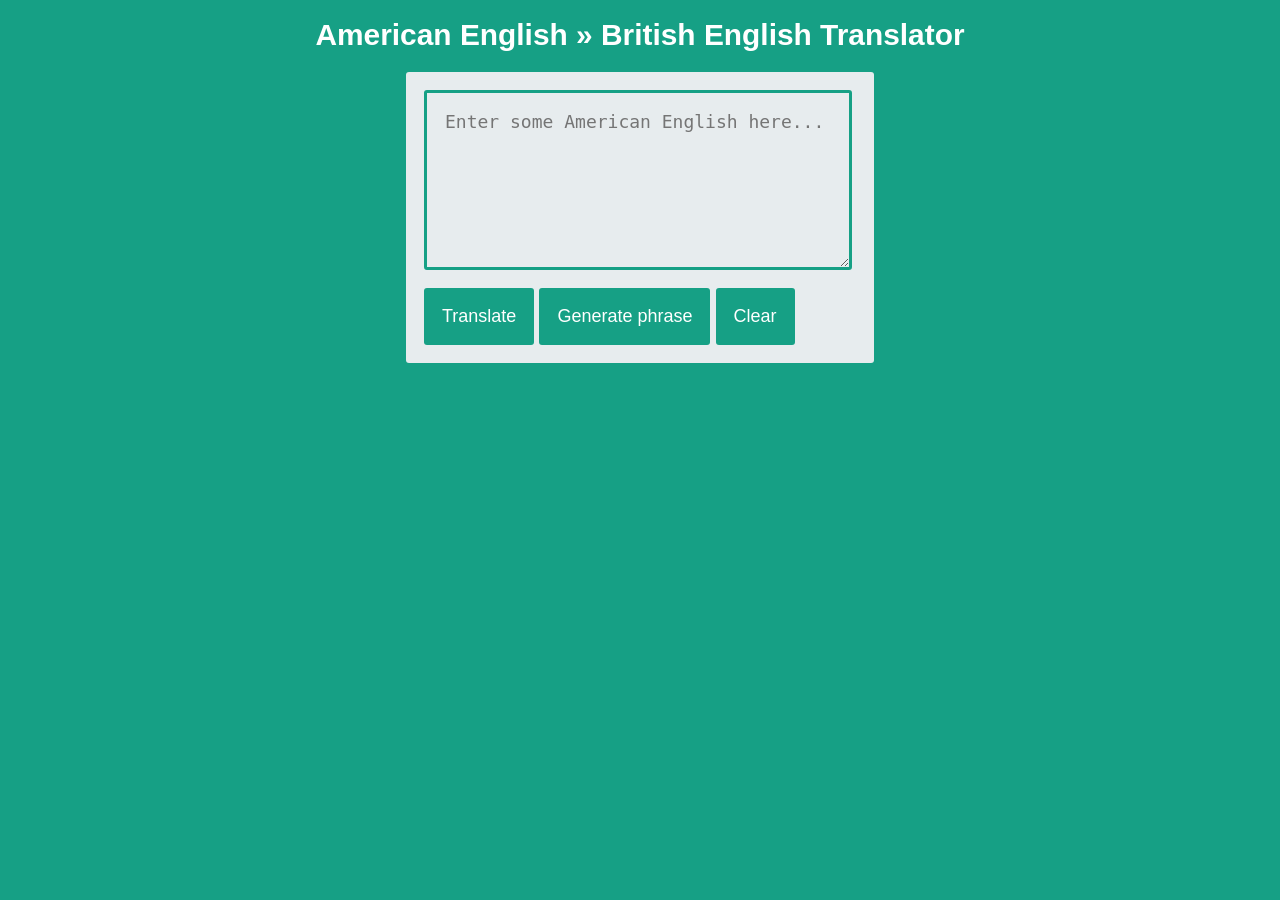
<file: british-translator/index.html>
<html>
<head>
  <title>American/British English translator</title>
  <script type="application/javascript" src="https://rawgithub.com/adamgibbons/british-translator/master/src/brit.js"></script>
  <style>
    body{
      padding-top: 1em;
      font-family: 'helvetica neue', helvetica, sans-serif;
      background-color: #16a085;
      font-size: 18px;
      margin: 0 auto;
      text-align: center;
    }
    h1 {
      color: white;
      font-size: 1.66em;
    }
    .translator {
      background-color: #E7ECEE;
    }
    .translator, #translation {
      padding: 1em;
      min-width: 20em;
      max-width: 24em;
      margin: 1em auto 0;
      text-align: left;
    }
    textarea {
      font-size: 1em;
      display:block;
      width:99%;
      border: none;
      margin-bottom: 1em;
      padding: 1em;
      min-height: 10em;
      background-color: #E7ECEE;
      border: 3px solid #16a085;
      color: #212F3F;
    }
    textarea:focus, .btn:focus {
      box-shadow: none;
      outline: none !important;
    }
    .btn {
      font-size: 1em;
      padding: 1em;
      border: none;
      cursor: pointer;
      background-color: #16a085;
      color: white;
    }
    .btn:hover, .btn:focus {
      background-color: #1abc9c
    }
    #translation {
      color: white;
    }

    .btn, .translator, textarea {
      -webkit-border-radius: 3px; 
      -moz-border-radius: 3px; 
      border-radius: 3px;
    }
  </style>
</head>

<body>
  <h1>American English &raquo; British English Translator</h1>

  <div class="translator">
    <textarea placeholder="Enter some American English here..." autofocus></textarea>
    <button class="btn" onclick="translatePhrase()">Translate</button>
    <button class="btn" onclick="generatePhrase()">Generate phrase</button>
    <button class="btn" onclick="clearForm()">Clear</button>
  </div>

  <p id="translation"></p>

  <script>
    // Initialize translator
    var brit = new Brit();

    // Handle button clicks
    function translatePhrase() {
      var originalPhrase = document.getElementsByTagName('textarea')[0].value;
      var translatedPhrase = brit.translate(originalPhrase);

      document.getElementById('translation').innerHTML = 'Translation: ' + translatedPhrase;
    };

    function clearForm() {
      document.getElementsByTagName('textarea')[0].value = '';
      document.getElementById('translation').innerHTML = '';
    };

    function generatePhrase() {
      // Generate a random number between 0 and total phrases
      var num  = Math.floor(Math.random() * (brit.randomPhrases.length));

      var phrase = brit.randomPhrases[num];
      document.getElementsByTagName('textarea')[0].value = phrase;
    };
  </script>

</body>
</html>
</file>
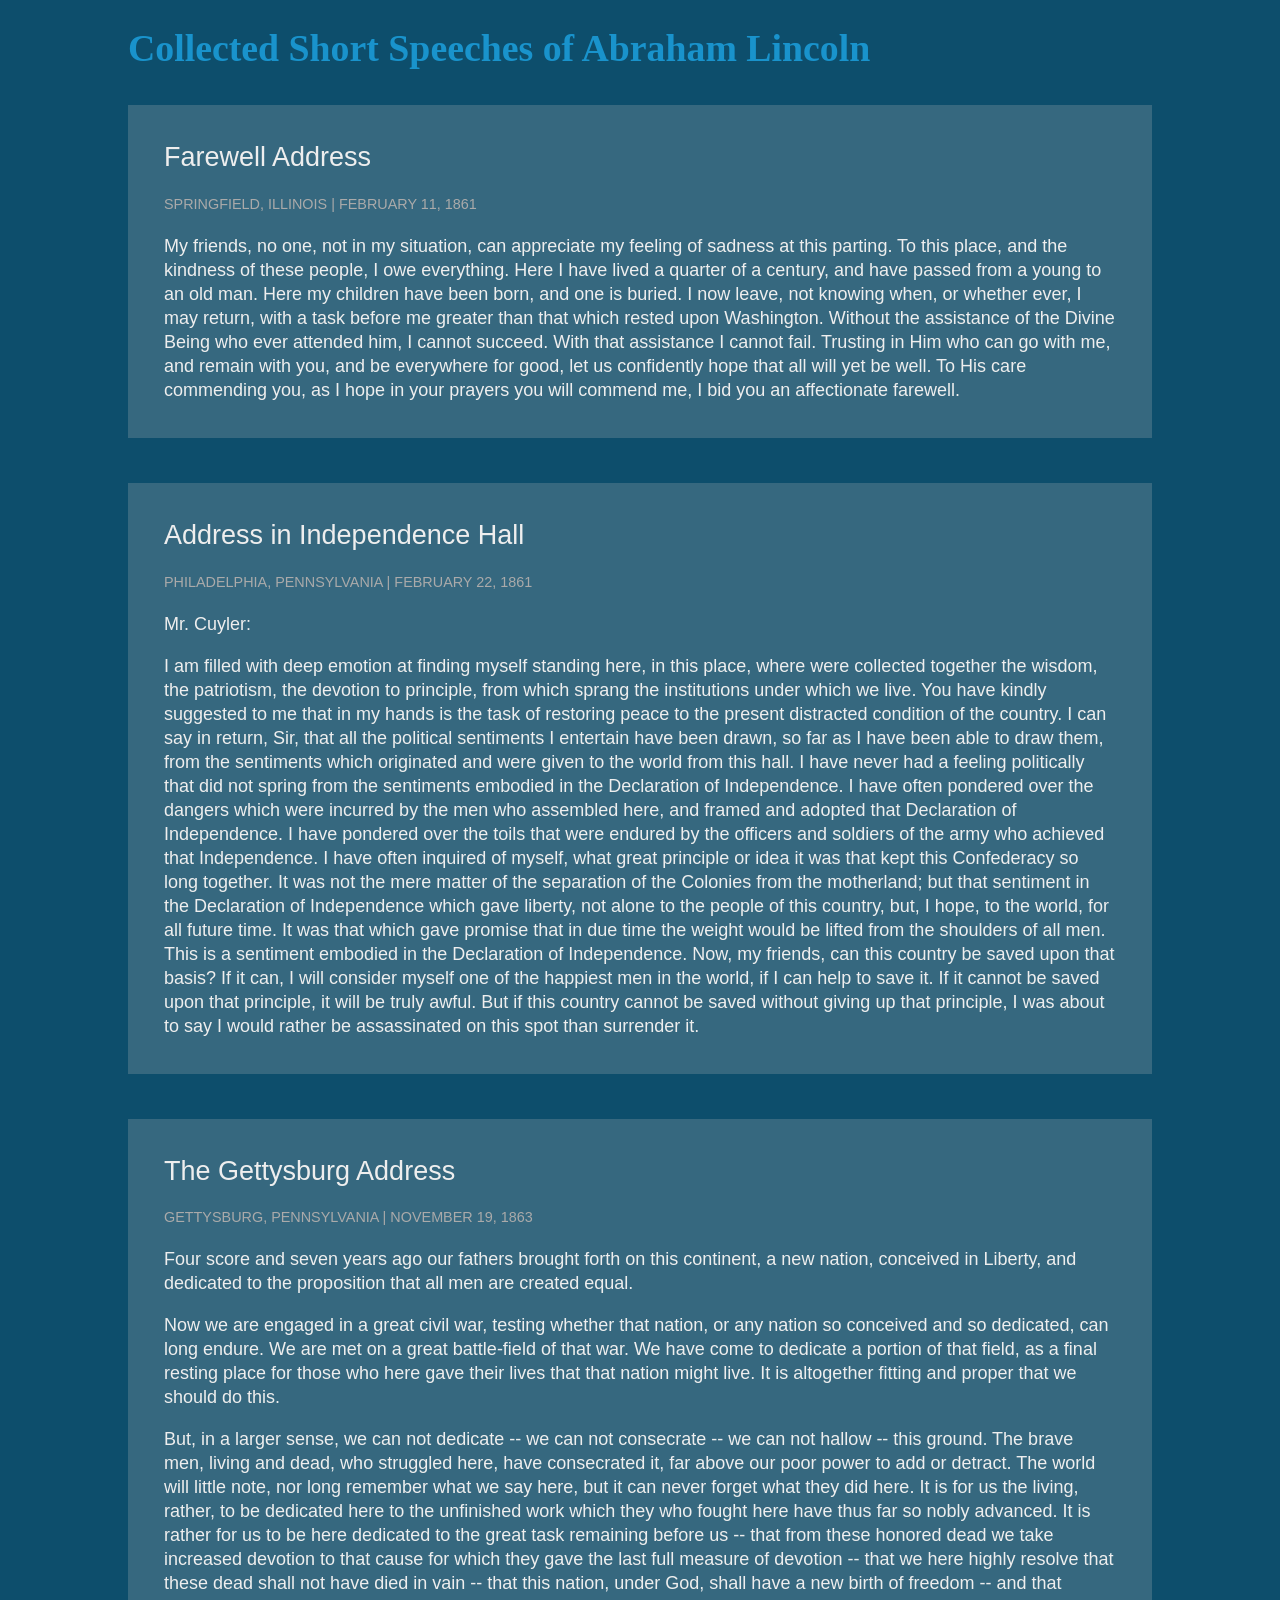
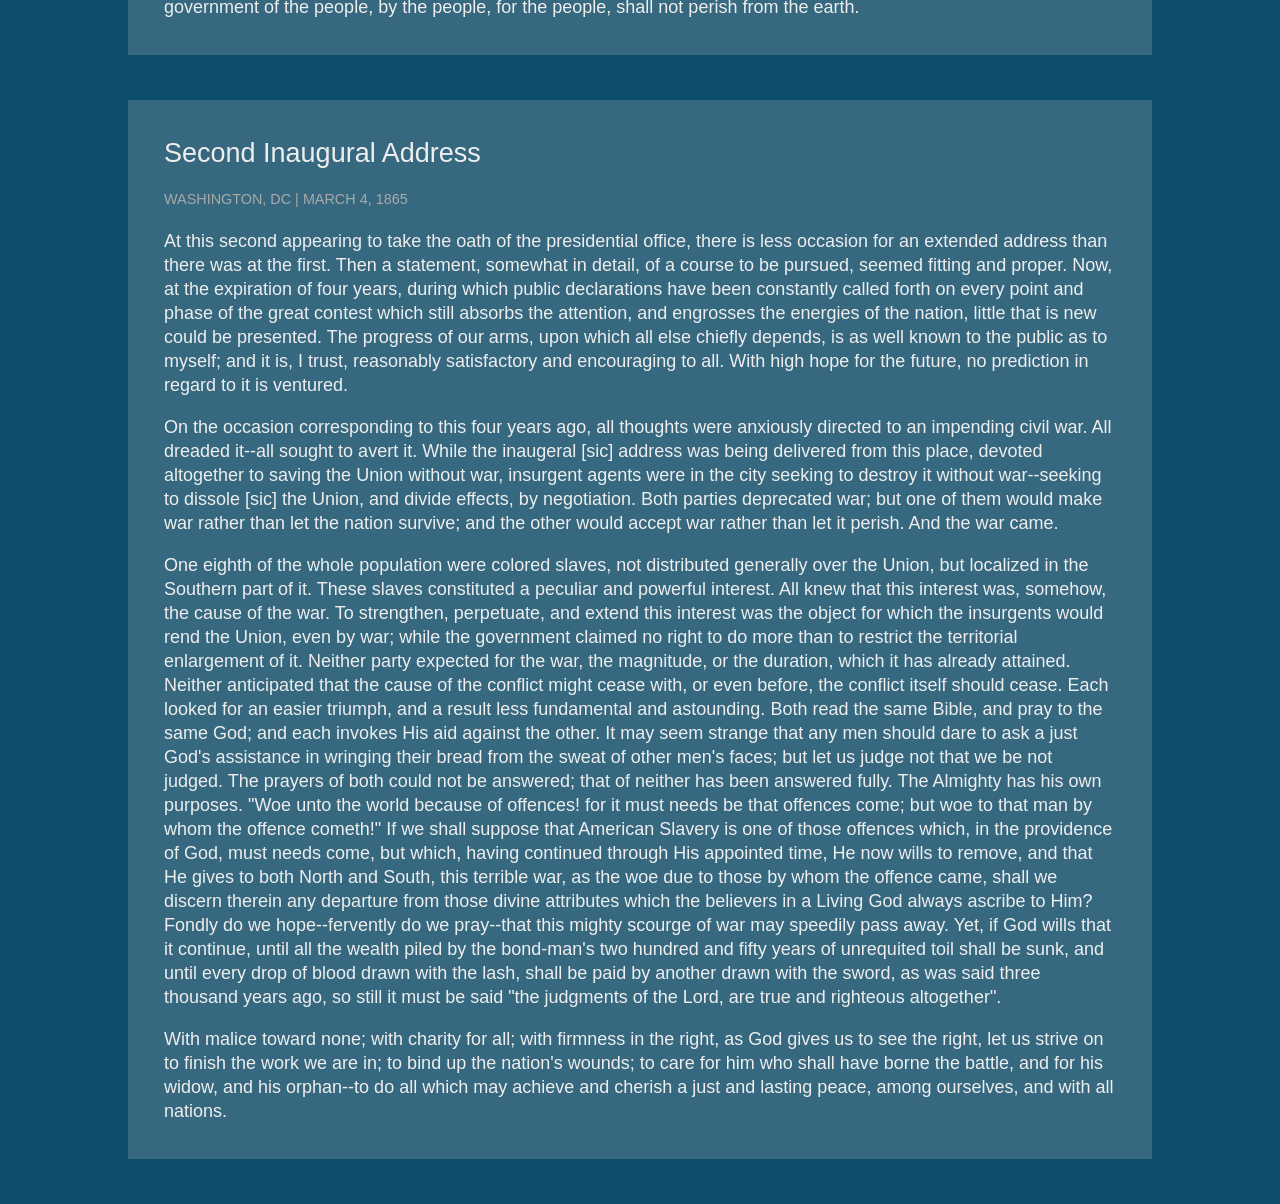
<file: html5-css3-class/lesson-01/index.html>
<html>

<head>
  <title>Abraham Lincoln | Collected Short Speeches</title>
  <link type="text/css" href="styles.css" rel="stylesheet">
</head>

<body>
  <div class="content">
    <h1>Collected Short Speeches of Abraham Lincoln</h1>

    <div class="speech">
      <h2 class="title">Farewell Address</h2>
      <p class="metadata">
        <span class="location">Springfield, Illinois</span> | <span class="date">February 11, 1861</span>
      </p>
      <p>My friends, no one, not in my situation, can appreciate my feeling of sadness at this parting. To this place, and the kindness of these people, I owe everything. Here I have lived a quarter of a century, and have passed from a young to an old man. Here my children have been born, and one is buried. I now leave, not knowing when, or whether ever, I may return, with a task before me greater than that which rested upon Washington. Without the assistance of the Divine Being who ever attended him, I cannot succeed. With that assistance I cannot fail. Trusting in Him who can go with me, and remain with you, and be everywhere for good, let us confidently hope that all will yet be well. To His care commending you, as I hope in your prayers you will commend me, I bid you an affectionate farewell.</p>
    </div>

    <div class="speech">
      <h2 class="title">Address in Independence Hall</h2>

      <p class="metadata"><span class="location">Philadelphia, Pennsylvania</span> | <span class="date">February 22, 1861</span></p>

      <p>Mr. Cuyler:</p>
      <p>I am filled with deep emotion at finding myself standing here, in this place, where were collected together the wisdom, the patriotism, the devotion to principle, from which sprang the institutions under which we live. You have kindly suggested to me that in my hands is the task of restoring peace to the present distracted condition of the country. I can say in return, Sir, that all the political sentiments I entertain have been drawn, so far as I have been able to draw them, from the sentiments which originated and were given to the world from this hall. I have never had a feeling politically that did not spring from the sentiments embodied in the Declaration of Independence. I have often pondered over the dangers which were incurred by the men who assembled here, and framed and adopted that Declaration of Independence. I have pondered over the toils that were endured by the officers and soldiers of the army who achieved that Independence. I have often inquired of myself, what great principle or idea it was that kept this Confederacy so long together. It was not the mere matter of the separation of the Colonies from the motherland; but that sentiment in the Declaration of Independence which gave liberty, not alone to the people of this country, but, I hope, to the world, for all future time. It was that which gave promise that in due time the weight would be lifted from the shoulders of all men. This is a sentiment embodied in the Declaration of Independence. Now, my friends, can this country be saved upon that basis? If it can, I will consider myself one of the happiest men in the world, if I can help to save it. If it cannot be saved upon that principle, it will be truly awful. But if this country cannot be saved without giving up that principle, I was about to say I would rather be assassinated on this spot than surrender it.</p>
    </div>

    <div class="speech">
      <h2 class="title">The Gettysburg Address</h2>
      <p class="metadata">
        <span class="location">Gettysburg, Pennsylvania</span> | <span class="date">November 19, 1863</span>
      </p>

      <p>Four score and seven years ago our fathers brought forth on this continent, a new nation, conceived in Liberty, and dedicated to the proposition that all men are created equal.</p>

      <p>Now we are engaged in a great civil war, testing whether that nation, or any nation so conceived and so dedicated, can long endure. We are met on a great battle-field of that war. We have come to dedicate a portion of that field, as a final resting place for those who here gave their lives that that nation might live. It is altogether fitting and proper that we should do this.</p>

      <p>But, in a larger sense, we can not dedicate -- we can not consecrate -- we can not hallow -- this ground. The brave men, living and dead, who struggled here, have consecrated it, far above our poor power to add or detract. The world will little note, nor long remember what we say here, but it can never forget what they did here. It is for us the living, rather, to be dedicated here to the unfinished work which they who fought here have thus far so nobly advanced. It is rather for us to be here dedicated to the great task remaining before us -- that from these honored dead we take increased devotion to that cause for which they gave the last full measure of devotion -- that we here highly resolve that these dead shall not have died in vain -- that this nation, under God, shall have a new birth of freedom -- and that government of the people, by the people, for the people, shall not perish from the earth.</p>
    </div>

    <div class="speech">
      <h2 class="title">Second Inaugural Address</h2>
      <p class="metadata">
        <span class="location">Washington, DC</span> | <span class="date">March 4, 1865</span>
      </p>

      <p>At this second appearing to take the oath of the presidential office, there is less occasion for an extended address than there was at the first. Then a statement, somewhat in detail, of a course to be pursued, seemed fitting and proper. Now, at the expiration of four years, during which public declarations have been constantly called forth on every point and phase of the great contest which still absorbs the attention, and engrosses the energies of the nation, little that is new could be presented. The progress of our arms, upon which all else chiefly depends, is as well known to the public as to myself; and it is, I trust, reasonably satisfactory and encouraging to all. With high hope for the future, no prediction in regard to it is ventured.</p>

      <p>On the occasion corresponding to this four years ago, all thoughts were anxiously directed to an impending civil war. All dreaded it--all sought to avert it. While the inaugeral [sic] address was being delivered from this place, devoted altogether to saving the Union without war, insurgent agents were in the city seeking to destroy it without war--seeking to dissole [sic] the Union, and divide effects, by negotiation. Both parties deprecated war; but one of them would make war rather than let the nation survive; and the other would accept war rather than let it perish. And the war came.</p>

      <p>One eighth of the whole population were colored slaves, not distributed generally over the Union, but localized in the Southern part of it. These slaves constituted a peculiar and powerful interest. All knew that this interest was, somehow, the cause of the war. To strengthen, perpetuate, and extend this interest was the object for which the insurgents would rend the Union, even by war; while the government claimed no right to do more than to restrict the territorial enlargement of it. Neither party expected for the war, the magnitude, or the duration, which it has already attained. Neither anticipated that the cause of the conflict might cease with, or even before, the conflict itself should cease. Each looked for an easier triumph, and a result less fundamental and astounding. Both read the same Bible, and pray to the same God; and each invokes His aid against the other. It may seem strange that any men should dare to ask a just God's assistance in wringing their bread from the sweat of other men's faces; but let us judge not that we be not judged. The prayers of both could not be answered; that of neither has been answered fully. The Almighty has his own purposes. "Woe unto the world because of offences! for it must needs be that offences come; but woe to that man by whom the offence cometh!" If we shall suppose that American Slavery is one of those offences which, in the providence of God, must needs come, but which, having continued through His appointed time, He now wills to remove, and that He gives to both North and South, this terrible war, as the woe due to those by whom the offence came, shall we discern therein any departure from those divine attributes which the believers in a Living God always ascribe to Him? Fondly do we hope--fervently do we pray--that this mighty scourge of war may speedily pass away. Yet, if God wills that it continue, until all the wealth piled by the bond-man's two hundred and fifty years of unrequited toil shall be sunk, and until every drop of blood drawn with the lash, shall be paid by another drawn with the sword, as was said three thousand years ago, so still it must be said "the judgments of the Lord, are true and righteous altogether".</p>

      <p>With malice toward none; with charity for all; with firmness in the right, as God gives us to see the right, let us strive on to finish the work we are in; to bind up the nation's wounds; to care for him who shall have borne the battle, and for his widow, and his orphan--to do all which may achieve and cherish a just and lasting peace, among ourselves, and with all nations.</p>
    </div>

  <!--   <div class="speech">
      <h2 class="title"></h2>
      <p class="metadata">
        <span class="location">LOCATION</span> | <span class="date">DATE</span>
      </p>
    </div> -->

  </div>
</body>

</html>
</file>
<file: html5-css3-class/lesson-01/styles.css>
body {
  background-color: #0D4E6C;
  color: #eee;
  font-size: 18px;
  line-height: 24px;
  font-family: helvetica, sans-serif;
  margin: 2em 0;
  padding: 0;
}

.content {
  width: 1024px;
  margin: auto;
}

h1 {
  font-size: 2.1em;
  font-family: georgia, serif;
  color: #1993CC;
}

h2 {
  font-weight: 400;
  color: #eee;
}

.metadata {
  color: #aaa;
  font-size: .8em;
  text-transform: uppercase;
  font-weight: 100;
}

.speech {
  background-color: #36687F;
  padding: 1em 2em;
  margin: 2.5em 0;
}
</file>
